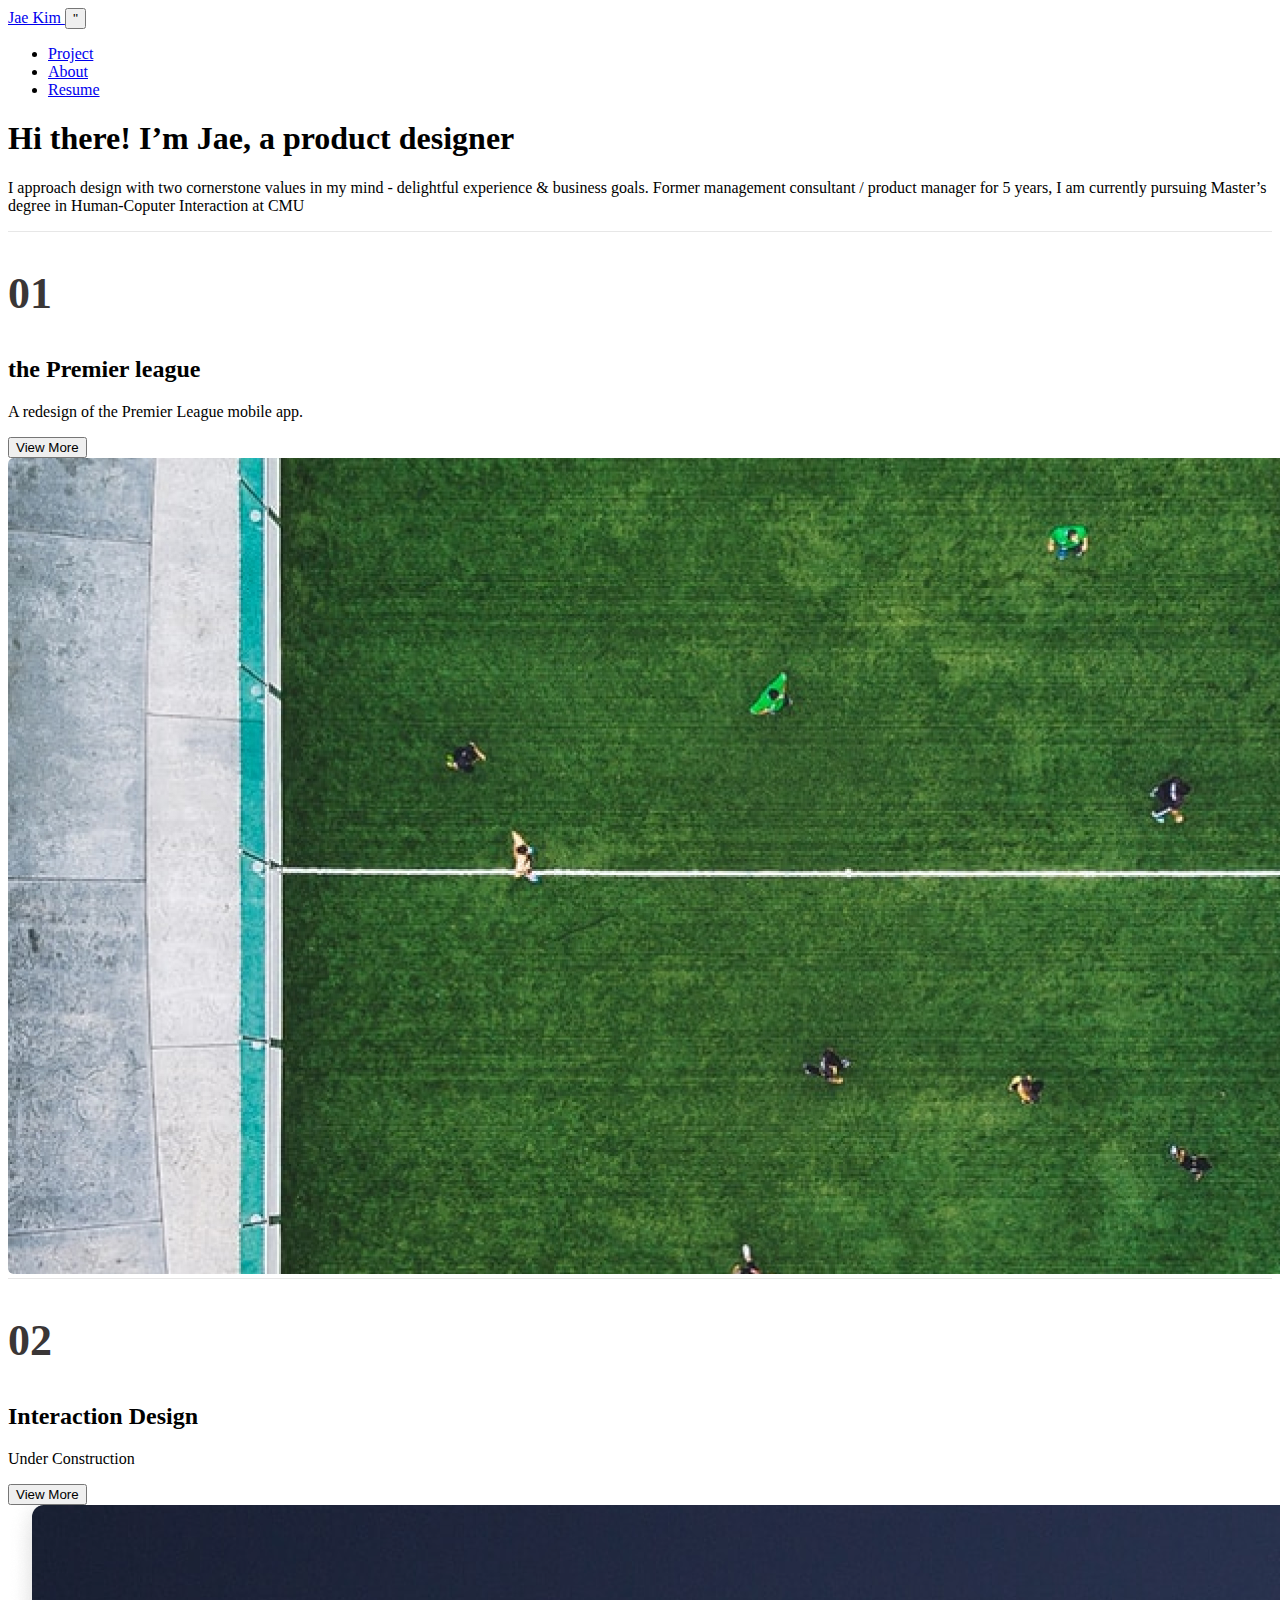
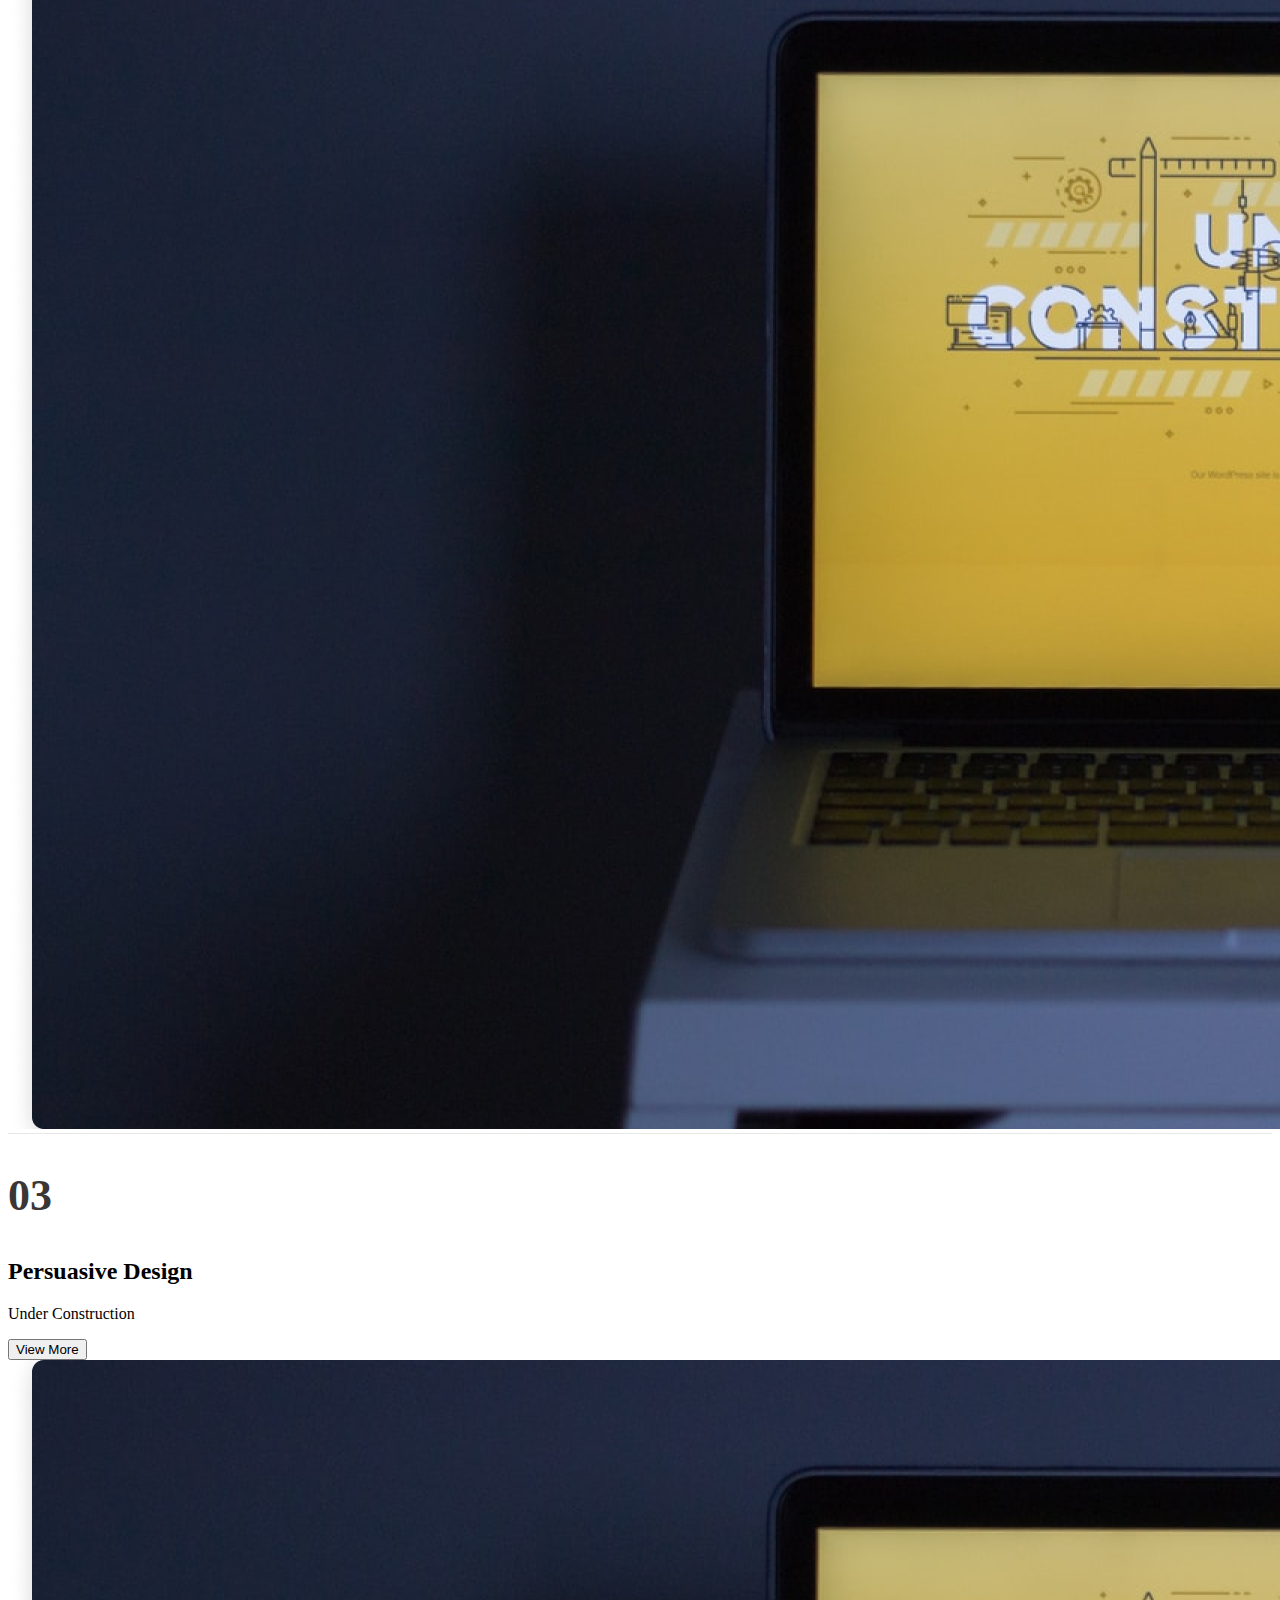
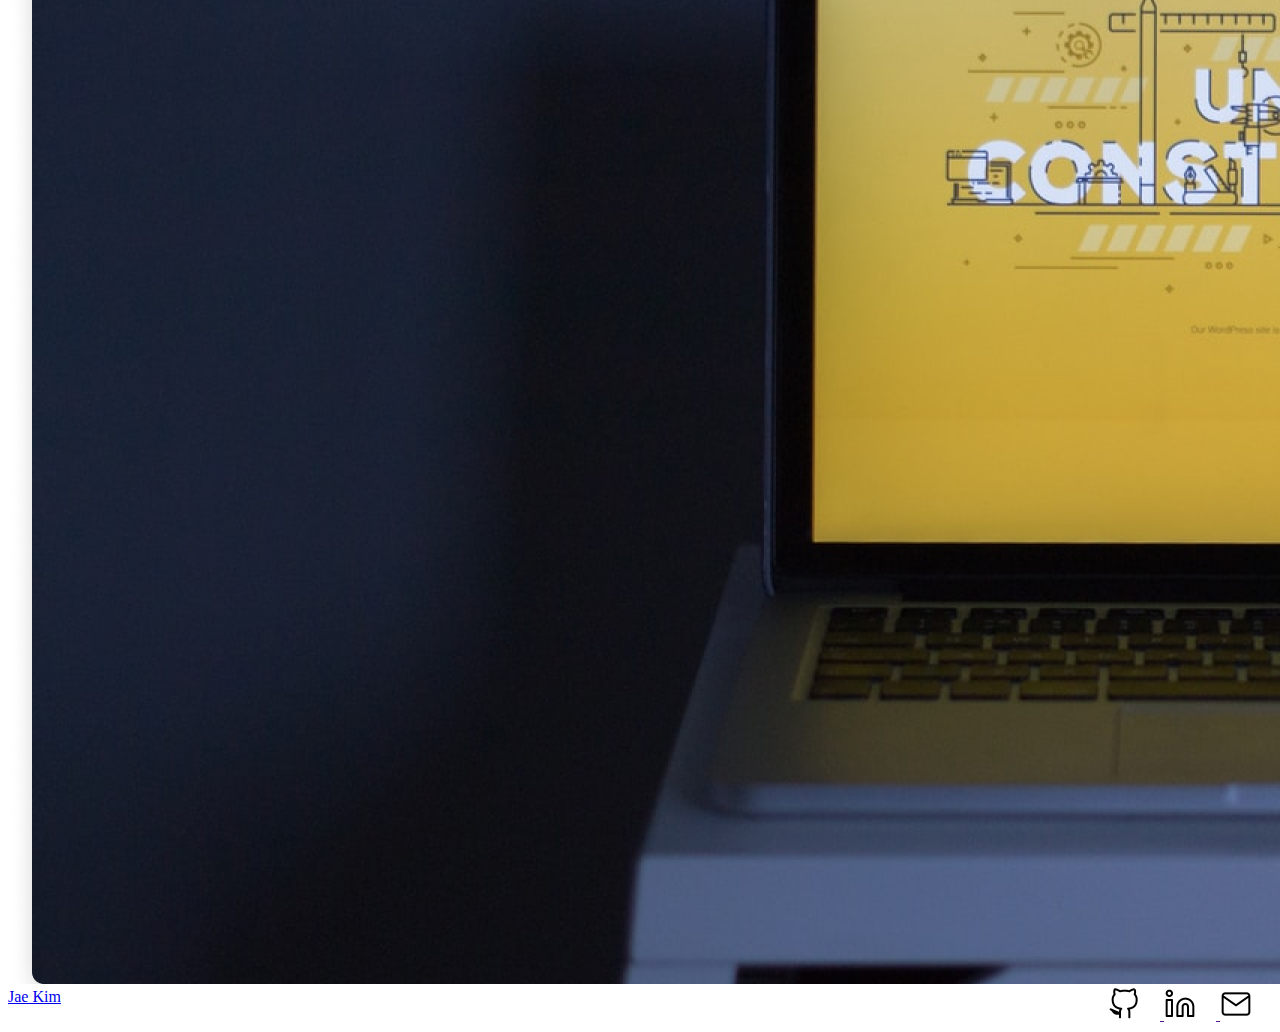
<file: index.html>
<!DOCTYPE html>
<html lang="en">
  <head>
    <!-- Required meta tags -->
    <meta charset="utf-8" />
    <meta name="viewport" content="width=device-width, initial-scale=1" />

    <!-- Bootstrap CSS -->
    <link
      href="https://cdn.jsdelivr.net/npm/bootstrap@5.1.3/dist/css/bootstrap.min.css"
      rel="stylesheet"
      integrity="sha384-1BmE4kWBq78iYhFldvKuhfTAU6auU8tT94WrHftjDbrCEXSU1oBoqyl2QvZ6jIW3"
      crossorigin="anonymous"
    />
    <link rel="stylesheet" href="style.css" />

    <title>Jae Kim | Design Portfolio</title>
  </head>
  <body>
    <!-- Navbar -->
    <nav class="navbar navbar-expand-lg bg-light navbar-light py-3 fixed-top">
      <div class="container">
        <a href="index.html" class="navbar-brand">Jae Kim </a>
        <button
          class="navbar-toggler"
          type="button"
          data-bs-toggle="collapse"
          data-bs-target="#navmenu"
        >
          ''
          <span class="navbar-toggler-icon"></span>
        </button>
        <div class="collapse navbar-collapse" id="navmenu">
          <ul class="navbar-nav ms-auto">
            <li class="nav-item">
              <a href="index.html" class="nav-link">Project</a>
            </li>
            <li class="nav-item">
              <a href="about.html" class="nav-link">About</a>
            </li>
            <li class="nav-item">
              <a href="#" class="nav-link">Resume</a>
            </li>
          </ul>
        </div>
      </div>
    </nav>

    <!-- spacer -->
    <div class="mx-auto bg-light p-5" style="width: auto"></div>

    <!-- HeroSection -->
    <section class="bg-light text-dark p-5 text-center text-sm-start">
      <div class="container">
        <div class="row align-items-top justify-content-between">
          <div>
            <h1>Hi there! I’m Jae, a product designer</h1>
            <p class="lead my-4">
              I approach design with two cornerstone values in my mind -
              delightful experience & business goals. Former management
              consultant / product manager for 5 years, I am currently pursuing
              Master’s degree in Human-Coputer Interaction at CMU
            </p>
          </div>
        </div>
      </div>
    </section>

    <!-- spacer -->
    <div class="mx-auto bg-light p-5" style="width: auto"></div>

    <!-- Projects Section 1 -->
    <section class="p-5 bg-light text-dark">
      <div class="container">
        <div class="row justify-content-between">
          <div class="col-md-3">
            <div class="line"></div>
            <h2 class="mb-md-4">01</h2>
            <h2 class="mb-md-5">the Premier league</h2>
            <p class="lead">A redesign of the Premier League mobile app.</p>
            <a href="project1.html">
              <button type="button" class="btn btn-outline-dark mb-5">
                View More
              </button>
            </a>
          </div>
          <div class="col-md-9">
            <a href="project1.html">
              <img
                src="Assets/Project1/Project1.jpg"
                class="img-fluid"
                alt="EPL redesign thumbnail"
              />
            </a>
          </div>
        </div>
      </div>
    </section>

    <!-- Projects Section 2 -->
    <section class="p-5 bg-light text-dark">
      <div class="container">
        <div class="row justify-content-between">
          <div class="col-md-3">
            <div class="line"></div>
            <h2 class="mb-md-4">02</h2>
            <h2 class="mb-md-5">Interaction Design</h2>
            <p class="lead">Under Construction</p>
            <a href="#">
              <button type="button" class="btn btn-outline-dark mb-5">
                View More
              </button>
            </a>
          </div>
          <div class="col-md-9">
            <a href="#">
              <img
                src="Assets/General/construction.png"
                class="img-fluid"
                alt="constructions thumbnail"
              />
            </a>
          </div>
        </div>
      </div>
    </section>

    <!-- Projects Section 3 -->
    <section class="p-5 bg-light text-dark">
      <div class="container">
        <div class="row justify-content-between">
          <div class="col-md-3">
            <div class="line"></div>
            <h2 class="mb-md-4">03</h2>
            <h2 class="mb-md-5">Persuasive Design</h2>
            <p class="lead">Under Construction</p>
            <a href="#">
              <button type="button" class="btn btn-outline-dark mb-5">
                View More
              </button>
            </a>
          </div>
          <div class="col-md-9">
            <a href="#">
              <img
                src="Assets/General/construction.png"
                class="img-fluid"
                alt="constructions thumbnail"
              />
            </a>
          </div>
        </div>
      </div>
    </section>

    <!-- spacer -->
    <div class="mx-auto bg-light p-5" style="width: auto"></div>

    <!-- footer -->
    <footer class="p-5 bg-white text-dark text-center position-relative">
      <div class="container">
        <div class="footer">
          <div>
            <a href="index.html" class="navbar-brand text-dark">Jae Kim </a>
          </div>
          <span>
            <a href="">
              <img
                src="Assets/General/github.png"
                id="social1"
                class="social"
                alt="github icon"
              />
            </a>
            <a href="">
              <img
                src="Assets/General/linkedin.png"
                id="social2"
                class="social"
                alt="linkedIn icon"
              />
            </a>
            <a href="">
              <img
                src="Assets/General/mail.png"
                id="social3"
                class="social"
                alt="mail icon"
              />
            </a>
          </span>
        </div>
      </div>
    </footer>

    <script
      src="https://cdn.jsdelivr.net/npm/bootstrap@5.1.3/dist/js/bootstrap.bundle.min.js"
      integrity="sha384-ka7Sk0Gln4gmtz2MlQnikT1wXgYsOg+OMhuP+IlRH9sENBO0LRn5q+8nbTov4+1p"
      crossorigin="anonymous"
    ></script>
  </body>
</html>
</file>
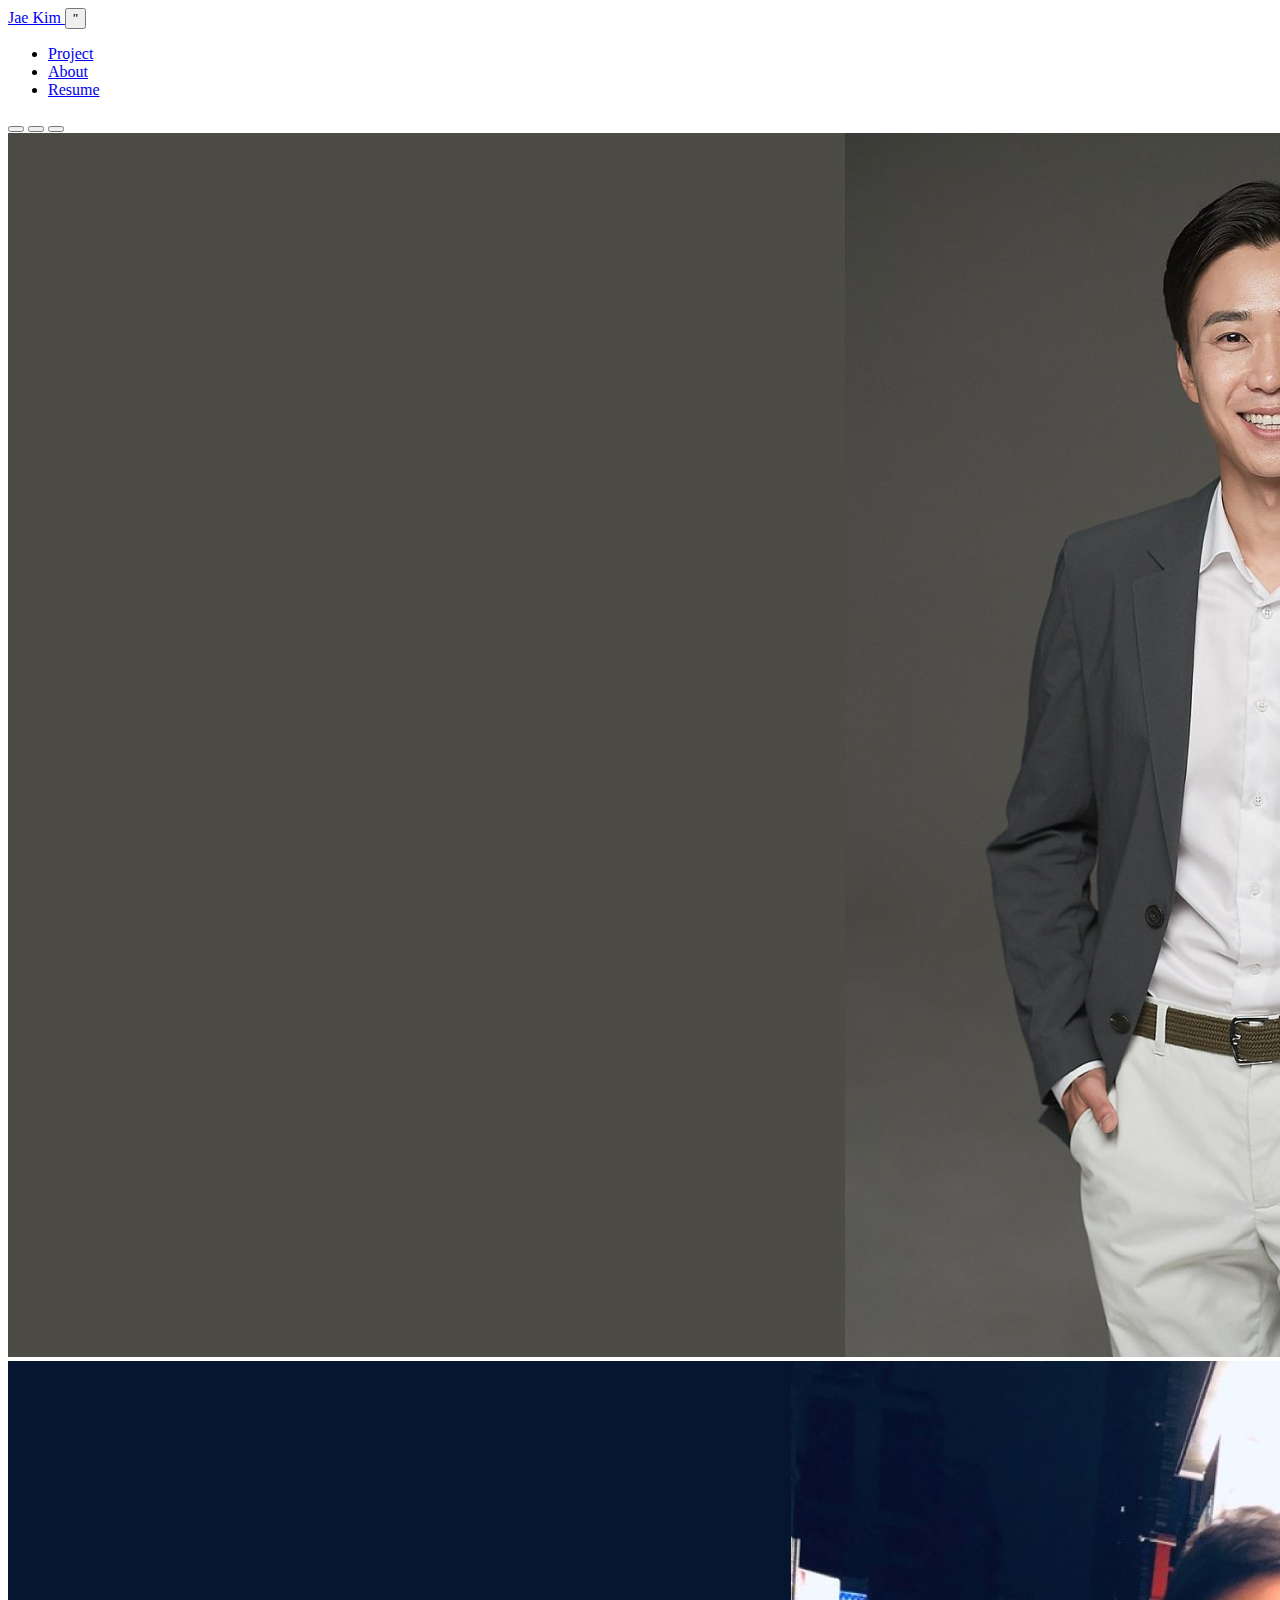
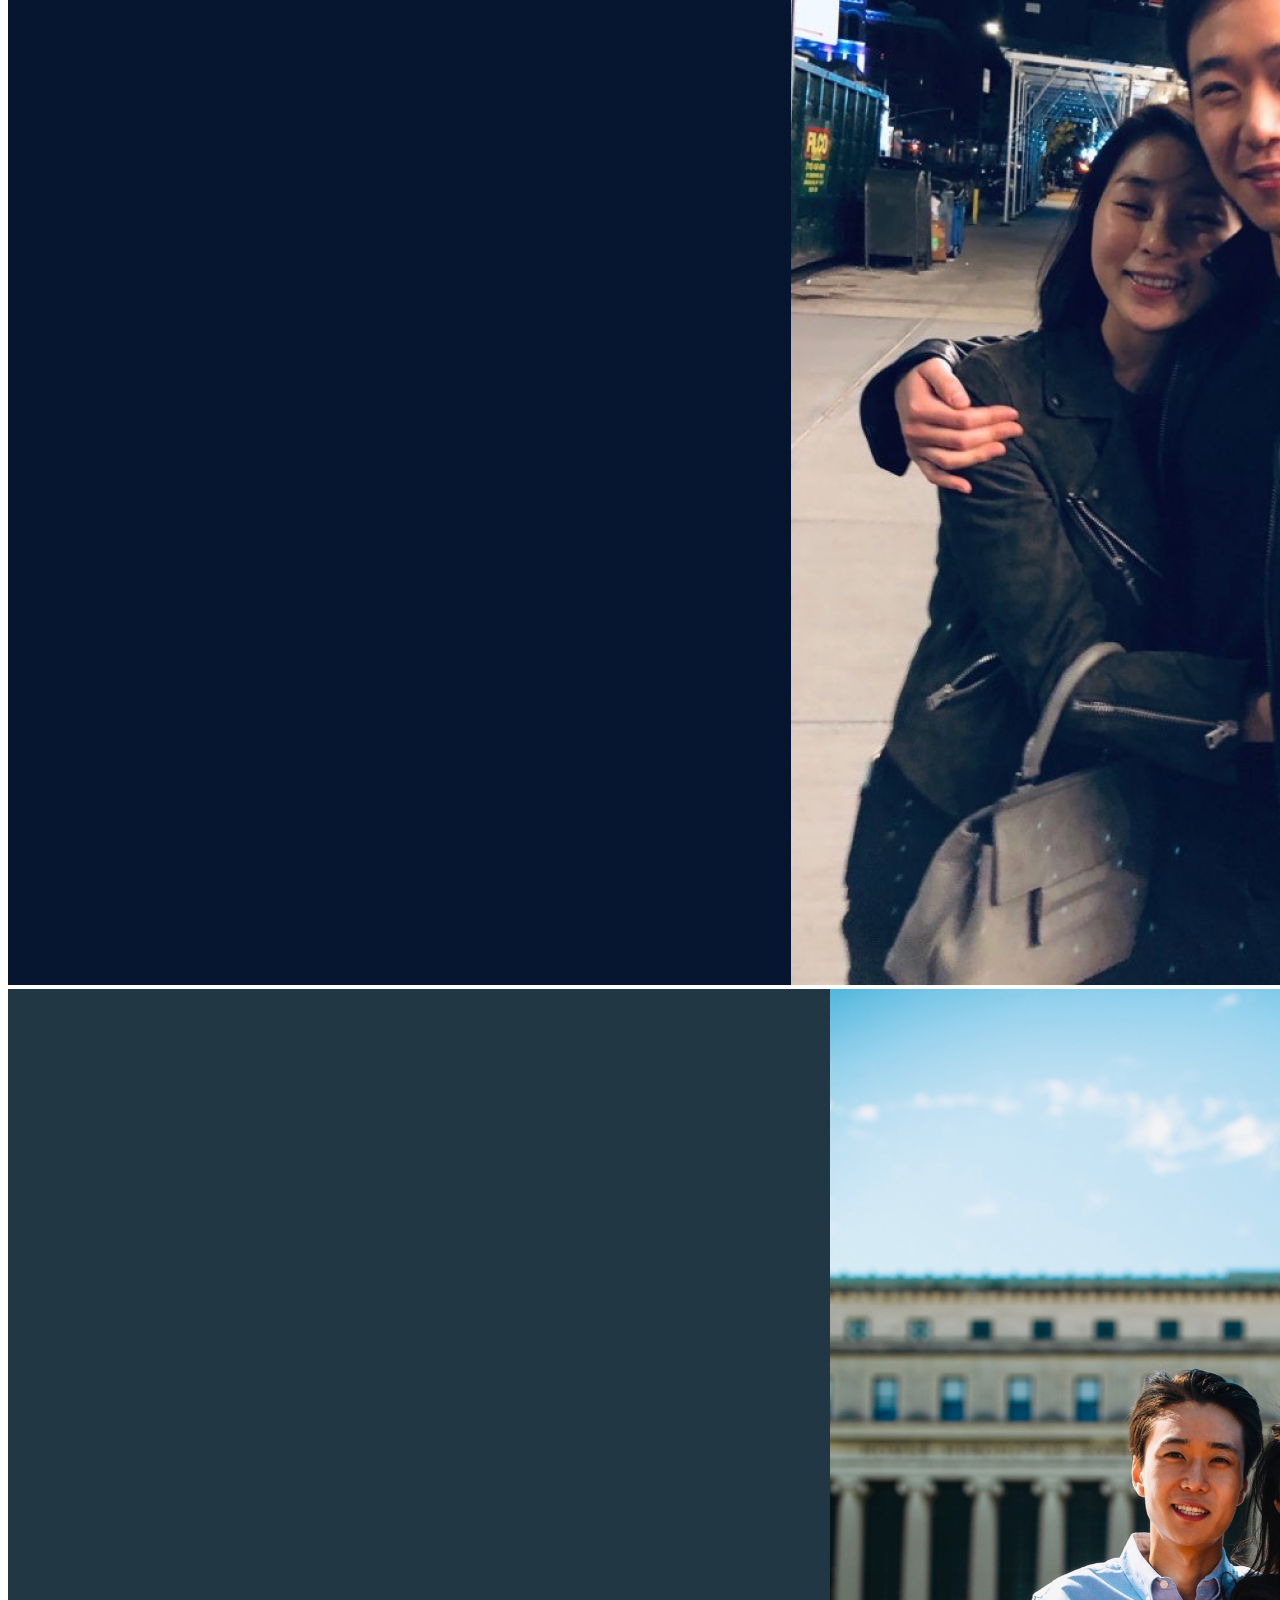
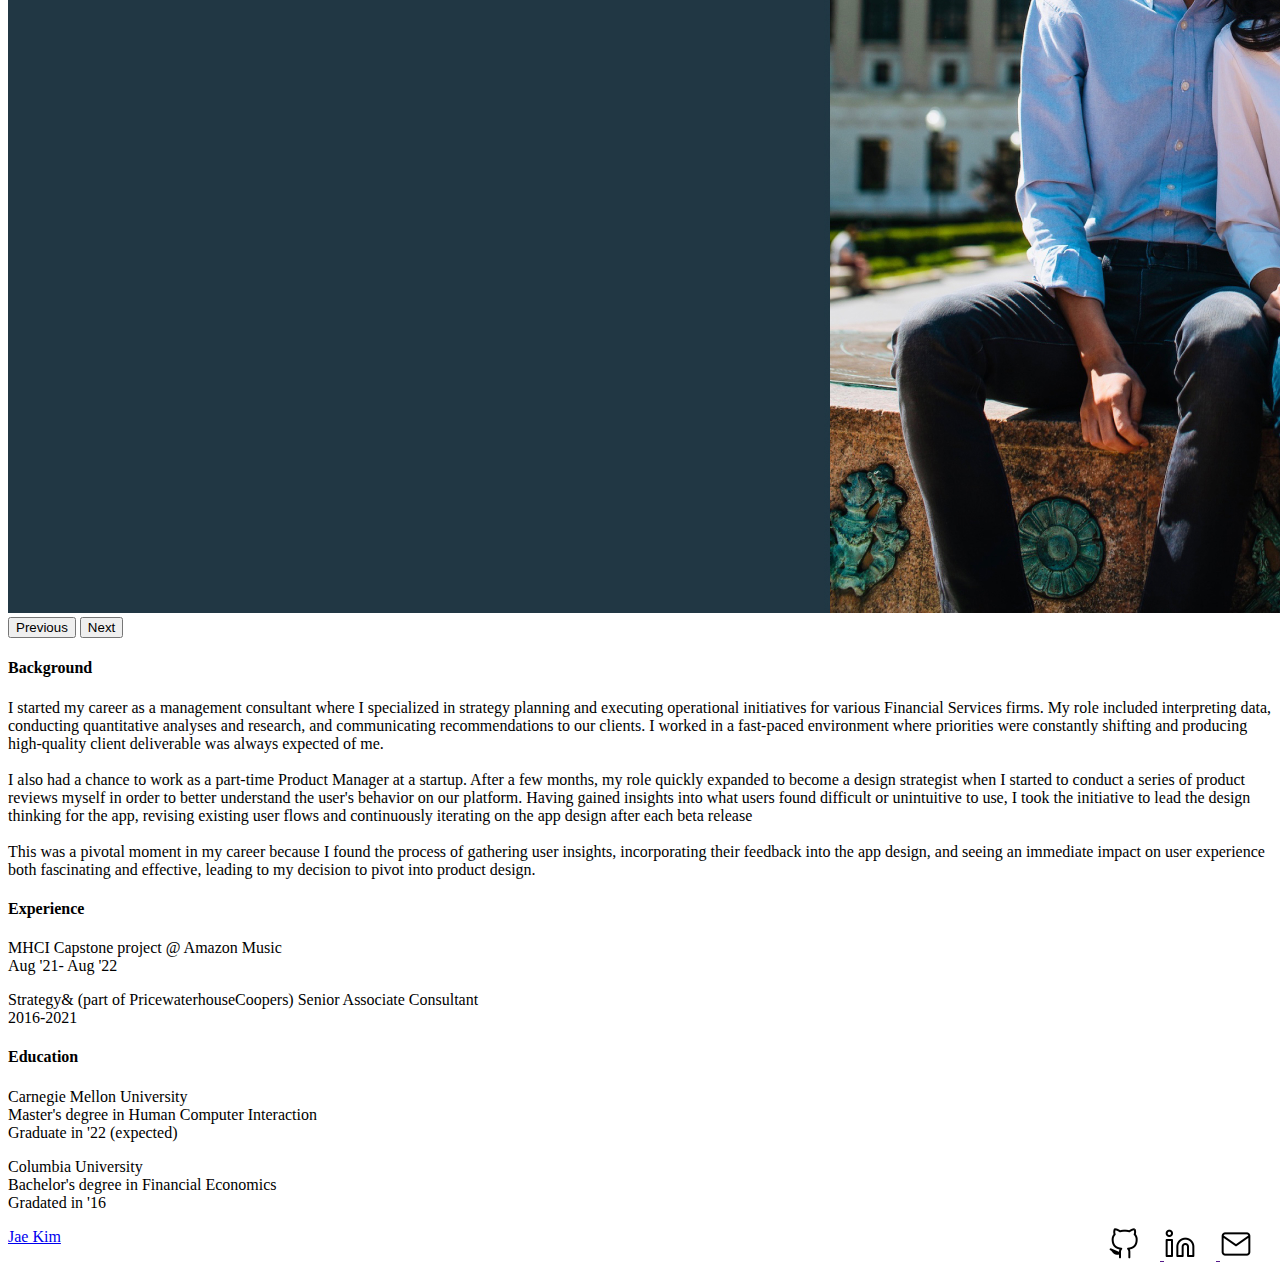
<file: about.html>
<!DOCTYPE html>
<html lang="en">
  <head>
    <!-- Required meta tags -->
    <meta charset="utf-8" />
    <meta name="viewport" content="width=device-width, initial-scale=1" />

    <!-- Bootstrap CSS -->
    <link
      href="https://cdn.jsdelivr.net/npm/bootstrap@5.1.3/dist/css/bootstrap.min.css"
      rel="stylesheet"
      integrity="sha384-1BmE4kWBq78iYhFldvKuhfTAU6auU8tT94WrHftjDbrCEXSU1oBoqyl2QvZ6jIW3"
      crossorigin="anonymous"
    />
    <link rel="stylesheet" href="style.css" />

    <title>About Me</title>
  </head>
  <body>
    <!-- Navbar -->
    <nav class="navbar navbar-expand-lg bg-light navbar-light py-3 fixed-top">
      <div class="container">
        <a href="index.html" class="navbar-brand">Jae Kim </a>
        <button
          class="navbar-toggler"
          type="button"
          data-bs-toggle="collapse"
          data-bs-target="#navmenu"
        >
          ''
          <span class="navbar-toggler-icon"></span>
        </button>
        <div class="collapse navbar-collapse" id="navmenu">
          <ul class="navbar-nav ms-auto">
            <li class="nav-item">
              <a href="index.html" class="nav-link">Project</a>
            </li>
            <li class="nav-item">
              <a href="about.html" class="nav-link">About</a>
            </li>
            <li class="nav-item">
              <a href="construction.html" class="nav-link">Resume</a>
            </li>
          </ul>
        </div>
      </div>
    </nav>

    <!-- spacer -->
    <div class="mx-auto bg-light p-5" style="width: auto"></div>

    <!-- spacer -->
    <div class="mx-auto bg-white p-5" style="width: auto"></div>

    <!-- Carousel -->
    <div
      id="carouselExampleIndicators"
      class="carousel slide"
      data-bs-ride="carousel"
    >
      <div class="carousel-indicators">
        <button
          type="button"
          data-bs-target="#carouselExampleIndicators"
          data-bs-slide-to="0"
          class="active"
          aria-current="true"
          aria-label="Slide 1"
        ></button>
        <button
          type="button"
          data-bs-target="#carouselExampleIndicators"
          data-bs-slide-to="1"
          aria-label="Slide 2"
        ></button>
        <button
          type="button"
          data-bs-target="#carouselExampleIndicators"
          data-bs-slide-to="2"
          aria-label="Slide 3"
        ></button>
      </div>
      <div class="carousel-inner">
        <div class="carousel-item active">
          <img
            src="Assets/About Me/aboutme1.jpg"
            class="d-block w-100"
            alt="portrait of Jae"
          />
        </div>
        <div class="carousel-item">
          <img
            src="Assets/About Me/aboutme2.jpg"
            class="d-block w-100"
            alt="portrait of Jae in black"
          />
        </div>
        <div class="carousel-item">
          <img
            src="Assets/About Me/aboutme3.jpg"
            class="d-block w-100"
            alt="portrait of Jae in blue"
          />
        </div>
      </div>
      <button
        class="carousel-control-prev"
        type="button"
        data-bs-target="#carouselExampleIndicators"
        data-bs-slide="prev"
      >
        <span class="carousel-control-prev-icon" aria-hidden="true"></span>
        <span class="visually-hidden">Previous</span>
      </button>
      <button
        class="carousel-control-next"
        type="button"
        data-bs-target="#carouselExampleIndicators"
        data-bs-slide="next"
      >
        <span class="carousel-control-next-icon" aria-hidden="true"></span>
        <span class="visually-hidden">Next</span>
      </button>
    </div>

    <!-- spacer -->
    <div class="mx-auto bg-white p-5" style="width: auto"></div>

    <!-- background -->
    <section class="p-5 bg-white text-dark">
      <div class="container">
        <div class="row justify-content-between">
          <div class="col-md-5">
            <h4>Background</h4>
          </div>
          <div class="col-md-7">
            <p>
              I started my career as a management consultant where I specialized
              in strategy planning and executing operational initiatives for
              various Financial Services firms. My role included interpreting
              data, conducting quantitative analyses and research, and
              communicating recommendations to our clients. I worked in a
              fast-paced environment where priorities were constantly shifting
              and producing high-quality client deliverable was always expected
              of me. <br /><br />
              I also had a chance to work as a part-time Product Manager at a
              startup. After a few months, my role quickly expanded to become a
              design strategist when I started to conduct a series of product
              reviews myself in order to better understand the user's behavior
              on our platform. Having gained insights into what users found
              difficult or unintuitive to use, I took the initiative to lead the
              design thinking for the app, revising existing user flows and
              continuously iterating on the app design after each beta
              release<br /><br />
              This was a pivotal moment in my career because I found the process
              of gathering user insights, incorporating their feedback into the
              app design, and seeing an immediate impact on user experience both
              fascinating and effective, leading to my decision to pivot into
              product design.
            </p>
          </div>
        </div>
      </div>
    </section>

    <!-- experience-->
    <section class="p-5 bg-white text-dark">
      <div class="container">
        <div class="row justify-content-between">
          <div class="col-md-5">
            <h4>Experience</h4>
          </div>
          <div class="col-md-7">
            <p>MHCI Capstone project @ Amazon Music <br />Aug '21- Aug '22</p>
            <p>
              Strategy& (part of PricewaterhouseCoopers) Senior Associate
              Consultant <br />2016-2021
            </p>
          </div>
        </div>
      </div>
    </section>

    <!-- education -->
    <section class="p-5 bg-white text-dark">
      <div class="container">
        <div class="row justify-content-between">
          <div class="col-md-5">
            <h4>Education</h4>
          </div>
          <div class="col-md-7">
            <p>
              Carnegie Mellon University <br />
              Master's degree in Human Computer Interaction <br />
              Graduate in '22 (expected)
            </p>
            <p>
              Columbia University <br />
              Bachelor's degree in Financial Economics <br />
              Gradated in '16
            </p>
          </div>
        </div>
      </div>
    </section>

    <!-- spacer -->
    <div class="mx-auto bg-white p-5" style="width: auto"></div>

    <!-- footer -->
    <footer class="p-5 bg-white text-dark text-center position-relative">
      <div class="container">
        <div class="footer">
          <div>
            <a href="index.html" class="navbar-brand text-dark">Jae Kim </a>
          </div>
          <span>
            <a href="">
              <img
                src="Assets/General/github.png"
                id="social1"
                class="social"
                alt="github icon"
              />
            </a>
            <a href="">
              <img
                src="Assets/General/linkedin.png"
                id="social2"
                class="social"
                alt="linkedIn icon"
              />
            </a>
            <a href="">
              <img
                src="Assets/General/mail.png"
                id="social3"
                class="social"
                alt="mail icon"
              />
            </a>
          </span>
        </div>
      </div>
    </footer>
    <script
      src="https://cdn.jsdelivr.net/npm/bootstrap@5.1.3/dist/js/bootstrap.bundle.min.js"
      integrity="sha384-ka7Sk0Gln4gmtz2MlQnikT1wXgYsOg+OMhuP+IlRH9sENBO0LRn5q+8nbTov4+1p"
      crossorigin="anonymous"
    ></script>
  </body>
</html>
</file>
<file: style.css>
.line {
  background-color: #e7e7e7;
  height: 1px;
  margin-bottom: 10px;
}

.col-md-9 {
  transition: 0.8s;
}

.img-fluid {
  border-radius: 6px;
}
.col-md-9:hover {
  transform: scale(0.96);
}

.mb-md-4 {
  color: #3a3636;
  font-size: 44px;
}

.footer {
  display: flex;
  justify-content: space-between;
}

.social {
  width: 32px;
  height: 32px;
}
#social1 {
  margin-right: 20px;
}

#social2 {
  margin-right: 20px;
}

#social3 {
  margin-right: 20px;
}

.carousel {
  width: 1300px;
  margin: 0 auto;
}

h3 {
  color: #6a0072;
}

h6 {
  color: #6a0072;
}

h7 {
  color: #6a0072;
  font-size: 1.5em;
}
</file>
